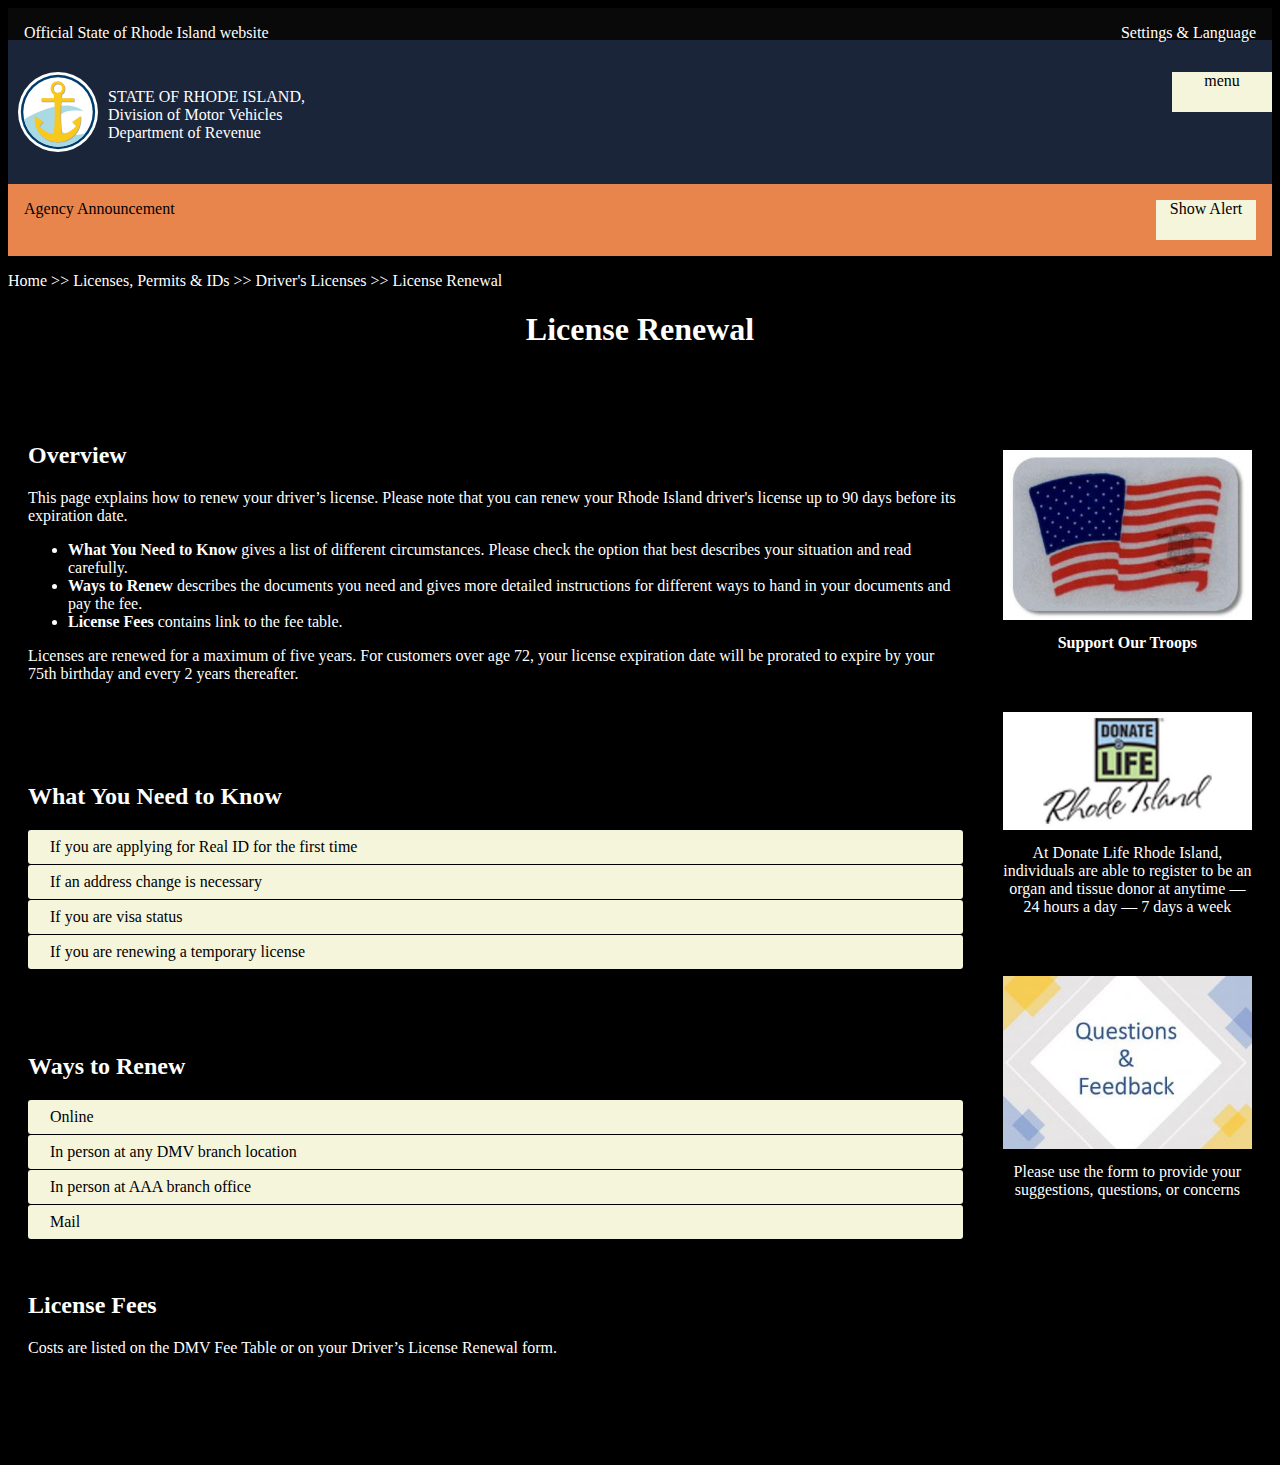
<file: redesign.html>
<!-- 
    citation:
    - all images are from https://dmv.ri.gov/licenses-permits-ids/drivers-licenses/license-renewal
    - accordion style menu template is from https://supfort.com/pure-css-accordion-without-javascript

 -->
<!doctype html>
<html>
<head>
    <title>Responsive Redesign</title>
    <link rel="stylesheet" href="style.css">
    <meta name="viewport" content="width=device-width, initial-scale=1"/>
    <meta name="description" content="My redesign for RI DMV's driver's license renewal page">
</head>
<body>
    <!-- top headings -->
    <div class="official">
        <span class="left">Official State of Rhode Island website</span>
        <span class="right"> Settings & Language</span>
    </div>
    <div class="state">
        <div class="container">
            <div class="group-align">
            <div class="state-logo">
                <img src="redesign-site-pics/top-anchor-logo.svg" alt="State logo"/> 
            </div>
            <div class="dmv-title"><p>STATE OF RHODE      ISLAND,<br>
                Division of Motor Vehicles<br>
                Department of Revenue</p></div>
            </div>

            <div class="group-align">
                <div class="menu"> menu </div>
            </div>
        </div>
        <!-- <div class="container">
            <img src="redesign-site-pics/top-anchor-logo.svg" alt="State logo"/>
            <div class="name">STATE OF RHODE      ISLAND,<br>
                Division of Motor Vehicles<br>
                Department of Revenue</div>
        </div>
        
        <span class="right">
            search box
        </span> -->
    </div>
    <div class="announcement">
        <span class="left">
            Agency Announcement</span>
        <div class="menu">Show Alert</div>
    </div>

    <p>Home >> Licenses, Permits & IDs >> Driver's Licenses >> License Renewal</p>
    <!-- title -->
    <h1>License Renewal</h1>

    <!-- overview -->
    <div class="flex-parent-element">
    <div class="main">

    <div class="block">
    <h2>Overview</h2>
    <p>This page explains how to renew your driver’s license. Please note that you can renew your Rhode Island driver's license up to 90 days before its expiration date.</p>
    <ul>
        <li><strong>What You Need to Know</strong> gives a list of different circumstances. Please check the option that best describes your situation and read carefully.</li>
        <li><strong>Ways to Renew</strong> describes the documents you need and gives more detailed instructions for different ways to hand in your documents and pay the fee.</li>
        <li><strong>License Fees</strong> contains link to the fee table.</li>
    </ul>
    <p>Licenses are renewed for a maximum of five years. For customers over age 72, your license expiration date will be prorated to expire by your 75th birthday and every 2 years thereafter.</p>
    </div>

    <div class="block">
    <h2>What You Need to Know</h2>
    <input type="checkbox" id="title1" />
    <label for="title1">If you are applying for Real ID for the first time</label>

    <div class="content">
        <ul>
            <li>You must renew in person.</li>
            <li>If your license has a gold star on the upper right corner, you already have Real ID and you may be able to use other methods to renew.</li>
        </ul>
    </div>

    <input type="checkbox" id="title2" />
    <label for="title2">If an address change is necessary</label>

    <div class="content">
        <ul>
            <li>You may change it <div class="special">online</div> or mail in a <div class="special">Change of Address form</div>.</li>
            <li>This will not generate a new credential. Please allow 15 minutes for the online address change to take effect.</li>
        </ul>
    </div>

    <input type="checkbox" id="title3" />
    <label for="title3">If you are visa status</label>

    <div class="content">
        <ul>
            <li>You must renew in person.</li>
            <li>In addition to the standard required documents, you must bring all current Immigration and Naturalization Service (INS) documents when applying for a license, license renewal, duplicate license, or a Rhode Island Identification Card.</li>
        </ul>
    </div>

    <input type="checkbox" id="title4" />
    <label for="title4">If you are renewing a temporary license</label>

    <div class="content">
        <ul>
            <li>You must renew in person, or through the mail with a request, to receive a temporary license with a photo.</li>
            <li>If you renew online, you will not receive a temporary license. Your receipt, along with your current license, will be accepted for state and local law enforcement purposes.</li>
            <li>Your temporary license is valid for 90 days from the date of renewal. </li>
            <li>If you have not received your permanent driver's license and it has been over 60 days from obtaining the temporary copy, please call (401) 462-5862 to inquire if the license has been returned to the DMV Cranston headquarters. When prompted, leave a message with your name, telephone contact number, and your license number. Please speak slowly and spell out your first & last name.</li>
        </ul>
    </div>
    </div>

    <div class="block">
        <h2>Ways to Renew</h2>
        <input type="checkbox" id="title5" />
        <label for="title5">Online</label>

        <div class="content">
            <ul>
                <li>Log in <div class="special">here</div>.</li>
                <li>You will need a credit card.</li>
            </ul>
        </div>

        <input type="checkbox" id="title6" />
        <label for="title6">In person at any DMV branch location</label>

        <div class="content">
            <ul>
                <li><div class="special">DMV address</div></li>
                <li>Bring your current license and a completed Driver’s License Renewal form or <div class="special">the License/ID/Permit Application (LI-1)</div>.</li>
                <li>If your current license is lost, refer to the third page of the License/ID/Permit Application (LI-1) for a list of acceptable documents to bring with you.</li>
            </ul>
        </div>

        <input type="checkbox" id="title7" />
        <label for="title7">In person at AAA branch office</label>

        <div class="content">
            <ul>
                <li>Members only.</li>
                <li>Use <div class="special">this link</div> to make a reservation and check the list of documents to bring with you.</li>
            </ul>
        </div>

        <input type="checkbox" id="title8" />
        <label for="title8">Mail</label>

        <div class="content">
            <ul>
                <li>A completed Driver’s License Renewal form or <div class="special">License/ID/Permit Application (LI-1)</div> with a check, money order or credit card information.</li>
                <li>Send to the address listed on your Driver’s License Renewal form.</li>
            </ul>
        </div>

        <div class="block">
            <h2>License Fees</h2>
            <p>Costs are listed on the DMV Fee Table or on your Driver’s License Renewal form.</p>
        </div>
    </div>


    </div>
    <div class="sidebar">
        <div class="img-set">
            <img src="redesign-site-pics/troop.jpeg" alt="American flag logo"/> 
            <figcaption><strong>Support Our Troops</strong>
            </figcaption>
        </div>

        <div class="img-set">
            <img src="redesign-site-pics/life.jpeg" alt="Donate Life logo"/> 
            <figcaption>At Donate Life Rhode Island, individuals are able to register to be an organ and tissue donor at anytime — 24 hours a day — 7 days a week
            </figcaption>
        </div>
        
        <div class="img-set">
            <img src="redesign-site-pics/questions-and-feedback-image.jpeg" alt="Question and Feedback logo"/> 
            <figcaption>Please use the form to provide your suggestions, questions, or concerns
            </figcaption>
        </div>
    </div>
    </div>
</body>
    
</html>
</file>
<file: style.css>
.official {
    padding: 1rem;
    background: #090909;
    color: white;
    font-size: 1rem;
  }

.state {
    padding-top: 2rem;
    background: #1B253A;
    color: white;
    font-size: 1rem;
}

.container {
    display: flex;
    width: 100%;
    justify-content: space-between;
}

.container .dmv-title p{
    width: auto;
    height: 80px;
}


.container .state-logo img{
    width:100px;
    height: 80px;
}

.container .search-bar{
    width: 100px;
    height: 20px;
    margin-left: auto;
    background:beige;
    color:#000000;
    border-right: 20px;
    vertical-align:middle;
}

.menu{
    width:100px;
    height: 40px;
    margin-left: auto;
    background:beige;
    color:#000000;
    text-align: center;
    vertical-align: middle;
}


.container .group-align {
    display:flex;
}

.announcement {
    padding: 1rem;
    background: #E8854D;
    color: rgb(0, 0, 0);
    font-size: 1rem;
    text-align: center;
} 

.quick-links {
    padding: 1rem;
    text-align: center;
    background: #144872;
    color: rgb(250, 250, 250);
    font-size: 1rem;
}  

body {
    background-color:black;
}

h1 {
    color:white;
    text-align: center;
}

h2 {
    color:white;
    text-align: left;
}

p {
    color:white;
    text-align: left;
}

ul {
    color:white;
    text-align: left;
}

figcaption {
    color:white;
    text-align: center;
}

.left {
float: left;
}

.right {
float: right;
}

/* accordion */
input {
    display: none;
}

label {
    display: block;    
    padding: 8px 22px;
    margin: 0 0 1px 0;
    cursor: pointer;
    background: beige;
    border-radius: 3px;
    color: black;
    transition: ease .5s;
}

label:hover {
    background: #a4d1f3;
}

.content {
    background: #000000;
    padding: 10px 25px;
    border: 1px solid #A7A7A7;
    margin: 0 0 1px 0;
    border-radius: 3px;
}

input + label + .content {
    display: none;
}

input:checked + label + .content {
    display: block;
}
/* accordion done */

/* side by side */
.flex-parent-element {
    display: flex;
    width: 100%;
}

.main {
    flex: 75%;
    margin: 20px;
 }

.sidebar {
    flex: 20%;
    margin: 20px;
}

.sidebar img {
    height: auto;
    width: 100%; 
    margin-bottom: 10px;
}

.block {
   padding-top: 2rem;  
   padding-bottom: 2rem;
}

.img-set {
    margin-top: 60px;
    margin-bottom: 60px;
}

.special {
    background-color: beige;
    color:rgb(0, 0, 0);
    display: inline;
}

/* responsive sidebar layout */
@media screen and (max-width: 500px)  {
    .flex-parent-element {
        flex-direction: column;
        width: 100%;
    }

    .main {
        width: 100%;
    }
    
    .sidebar{
        width: 100%;
    }
  }
</file>
